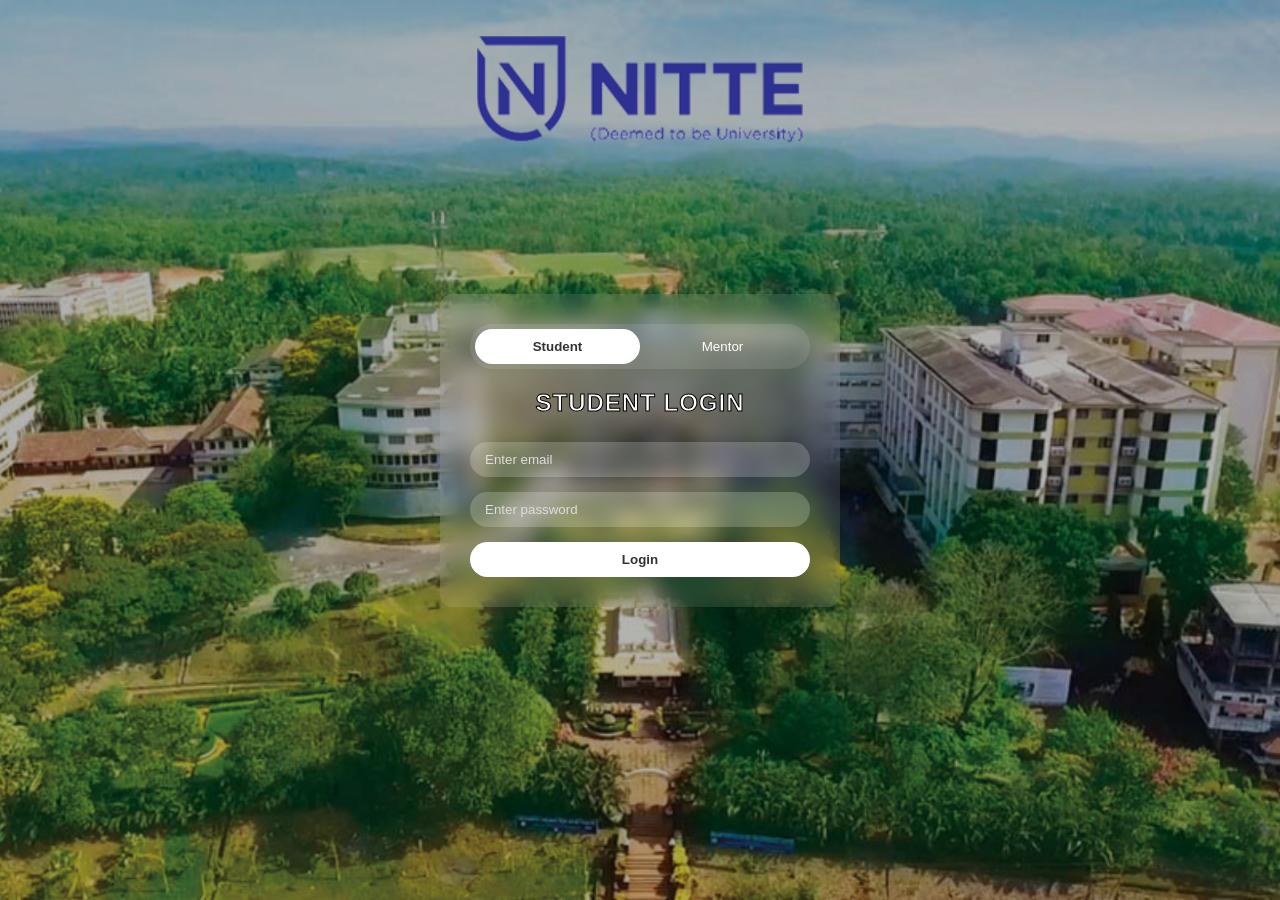
<file: index.html>
<!DOCTYPE html>
 <html lang="en">
 <head>
   <meta charset="UTF-8" />
   <meta name="viewport" content="width=device-width, initial-scale=1.0"/>
   <title>Login Page</title>
   <link rel="stylesheet" href="login.css" />
 </head>
 <body>
   <div class="wrapper">
     <div class="toggle-tabs">
       <button id="showStudent" class="tab-btn active">Student</button>
       <button id="showMentor" class="tab-btn">Mentor</button>
     </div>
 
     <div id="studentForm" class="form-section active">
       <h2>Student Login</h2>
       <form action="login.php" method="POST">
         <input type="text" name="username" placeholder="Enter email" required />
         <input type="password" name="password" placeholder="Enter password" required />
         <button type="submit">Login</button>
       </form>
     </div>
 
     <div id="mentorForm" class="form-section">
       <h2>Mentor Login</h2>
       <form action="login.php" method="POST">
         <input type="text" name="username" placeholder="Enter email" required />
         <input type="password" name="password" placeholder="Enter password" required />
         <button type="submit">Login</button>
       </form>
     </div>
   </div>
 
   <script src="login.js"></script>
 </body>
 </html>
</file>
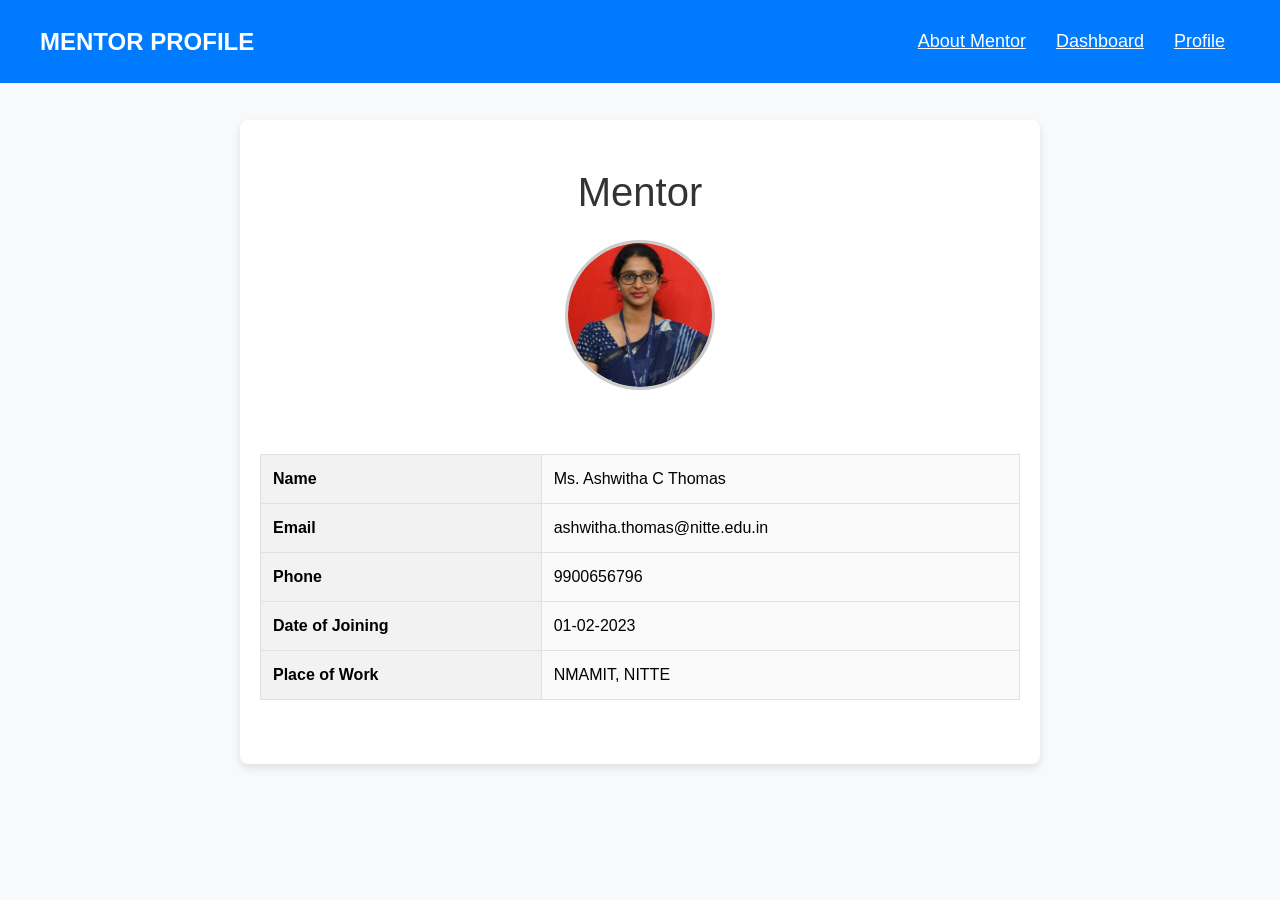
<file: mentor-profile.html>
<!DOCTYPE html>
<html lang="en">
<head>
  <meta charset="UTF-8" />
  <meta name="viewport" content="width=device-width, initial-scale=1.0"/>
  <title>Mentor Profile & Student Carousel</title>

  <!-- Bootstrap CSS -->
  <link href="https://cdn.jsdelivr.net/npm/bootstrap@5.3.3/dist/css/bootstrap.min.css" rel="stylesheet" />

  <!-- Custom CSS -->
  <link rel="stylesheet" href="mentor-profile.css" />
     <!-- HEADER SECTION -->
     <header class="header">
      <span class="pagetitle">
          MENTOR PROFILE
      </span>
      <i class='bx bx-menu' id="menu-icon"></i>
      <nav class="navbar" id="navbar">
          <a href="mentor.html">About Mentor</a>
          <a href="mentor-dashboard.html">Dashboard</a>
          <a href="mentor-profile.html">Profile</a>
      </nav>
  </header>    
  
</head>
<body class="bg-light">

  <!-- Mentor Profile Section -->
  <section class="profile-section container py-5">
    <h1 class="text-center mb-4">Mentor</h1>
    <div class="profile-container d-flex flex-column align-items-center">
      <div class="profile-pic mb-4">
        <img src="./file/mentor.png" alt="Mentor Profile Picture" class="profile-image" id="mentor-image">
      </div>

      <table id="mentor-info" class="table table-bordered w-100 w-md-75">
        <tr><th>Name</th><td id="mentor-name">Ms. Ashwitha C Thomas</td></tr>
        <tr><th>Email</th><td id="mentor-email">ashwitha.thomas@nitte.edu.in</td></tr>
        <tr><th>Phone</th><td id="mentor-phone">9900656796</td></tr>
        <tr><th>Date of Joining</th><td id="mentor-place">01-02-2023</td></tr>
        <tr><th>Place of Work</th><td id="mentor-place">NMAMIT, NITTE</td></tr>
      </table>
    </div>
  </section>

 
  <!-- Bootstrap JS -->
  <script src="https://cdn.jsdelivr.net/npm/bootstrap@5.3.3/dist/js/bootstrap.bundle.min.js"></script>

  <!-- Mentor JS -->
  <script src="mentor-profile.js"></script>

</body>
</html>
</file>
<file: login.css>
* {
  margin: 0;
  padding: 0;
  box-sizing: border-box;
  font-family: 'Poppins', sans-serif;
}

body {
  min-height: 100vh;
  display: flex;
  justify-content: center;
  align-items: center;
  background: url("./file/login-background.png") no-repeat center/cover;
}

.wrapper {
  width: 400px;
  padding: 30px;
  background-color: rgba(255, 255, 255, 0.1);
  border-radius: 12px;
  backdrop-filter: blur(10px);
  color: #fff;
}

/* Toggle Buttons */
.toggle-tabs {
  display: flex;
  justify-content: center;
  background: rgba(255, 255, 255, 0.1);
  border-radius: 40px;
  overflow: hidden;
  margin-bottom: 20px;
  padding: 5px;
}

.tab-btn {
  flex: 1;
  text-align: center;
  padding: 10px 0;
  cursor: pointer;
  color: #fff;
  font-weight: 500;
  background: none;
  border: none;
  border-radius: 40px;
  transition: all 0.3s ease;
}

.tab-btn.active {
  background: #fff;
  color: #333;
  font-weight: 600;
}

/* Forms */
.form-section {
  display: none;
}

.form-section.active {
  display: block;
}

form {
  display: flex;
  flex-direction: column;
  gap: 15px;
}

h2 {
  text-align: center;
  font-weight: 800;
  letter-spacing: 1px;
  text-transform: uppercase;
  -webkit-text-stroke: 1px black;
  margin-bottom: 25px;
}

input {
  padding: 10px 15px;
  border-radius: 30px;
  border: none;
  outline: none;
  background: rgba(255, 255, 255, 0.2);
  color: #fff;
}

input::placeholder {
  color: #ddd;
}

button[type="submit"] {
  padding: 10px;
  background: #fff;
  color: #333;
  border: none;
  border-radius: 30px;
  cursor: pointer;
  font-weight: bold;
}
</file>
<file: mentor-profile.css>
/* Header Section */
.header {
  position: fixed;
  top: 0;
  left: 0;
  right: 0;
  background-color: #007bff;
  padding: 20px 40px;
  display: flex;
  align-items: center;
  justify-content: space-between;
  z-index: 10;
  }
  
  .header .pagetitle {
  color: #fff;
  font-size: 24px;
  font-weight: bold;
  display: flex;
  align-items: center; /* Align the text and checkmark */
  }
  
  .check-icon {
  width: 20px; /* Adjust the size of the checkmark icon */
  height: 20px;
  margin-left: 5px; /* Tight spacing between the text and the icon */
  }
  
  /* Desktop navigation styles */
  .navbar a {
  color: #fff;
  margin: 0 15px;
  font-size: 18px;
  display: inline-block; /* Ensure the links are inline in desktop view */
  }
  
  /* Mobile navigation styles */
  .navbar {
  display: none; /* Hidden by default on mobile */
  transition: all 0.3s ease-in-out;
  }
  
  .navbar.active {
  display: flex;
  flex-direction: column;
  position: absolute;
  top: 70px;
  right: 20px;
  background: rgba(0, 123, 255, 0.8); /* Semi-transparent background */
  padding: 10px 20px;
  border-radius: 8px;
  backdrop-filter: blur(8px); /* Apply the blur effect */
  }
  
  #menu-icon {
  display: block;
  font-size: 2rem;
  cursor: pointer;
  }
  
  /* Show navbar on mobile when active */
  .navbar.active a {
  padding: 10px 0;
  color: #fff;
  text-decoration: none;
  font-size: 16px;
  }
  
  /* Desktop-specific styles */
  @media screen and (min-width: 768px) {
  .navbar {
    display: flex !important;
    flex-direction: row;
  }
  
  .navbar a {
    color: #fff;
    margin: 0 15px;
    font-size: 18px;
  }
  
  #menu-icon {
    display: none;
  }
}
  
/* Basic styling for the mentor profile page */
body {
    font-family: Arial, sans-serif;
    background-color: #f4f4f4;
    margin: 0;
    padding: 0;
  }
  
  .profile-section {
    max-width: 800px;
    margin: 120px auto;
    background-color: white;
    padding: 20px;
    border-radius: 8px;
    box-shadow: 0 4px 8px rgba(0, 0, 0, 0.1);
  }
  
  h1 {
    text-align: center;
    color: #333;
    margin-bottom: 20px;  /* Added margin for spacing */
  }
  
  .profile-container {
    display: flex;
    align-items: center;
    justify-content: flex-start;  /* Adjusted to start from the left */
    gap: 20px;
    flex-wrap: wrap; /* Ensures content wraps on smaller screens */
  }
  
  .profile-pic img {
    width: 150px;
    height: 150px;
    border-radius: 50%;
    object-fit: cover;
    border: 3px solid #ccc; /* Added a border for a more defined image */
  }
  
  #mentor-info {
    border-collapse: collapse;
    width: 100%;
    margin-top: 20px;
  }
  
  #mentor-info th, #mentor-info td {
    padding: 12px;  /* Increased padding for better readability */
    text-align: left;
    font-size: 16px; /* Set font size for better clarity */
  }
  
  #mentor-info th {
    background-color: #f2f2f2;
    font-weight: bold; /* Make headings bold */
  }
  
  #mentor-info td {
    background-color: #fafafa;
  }
  
  @media screen and (max-width: 768px) {
    /* Responsive styling for smaller screens */
    .profile-container {
      flex-direction: column;  /* Stack items vertically */
      align-items: center;     /* Center the profile picture and info */
    }
  
    .profile-pic img {
      width: 120px;
      height: 120px; /* Adjust image size for mobile */
    }
  
    #mentor-info th, #mentor-info td {
      padding: 8px; /* Less padding for smaller screens */
      font-size: 14px; /* Smaller font size for better fit */
    }
  }
</file>
